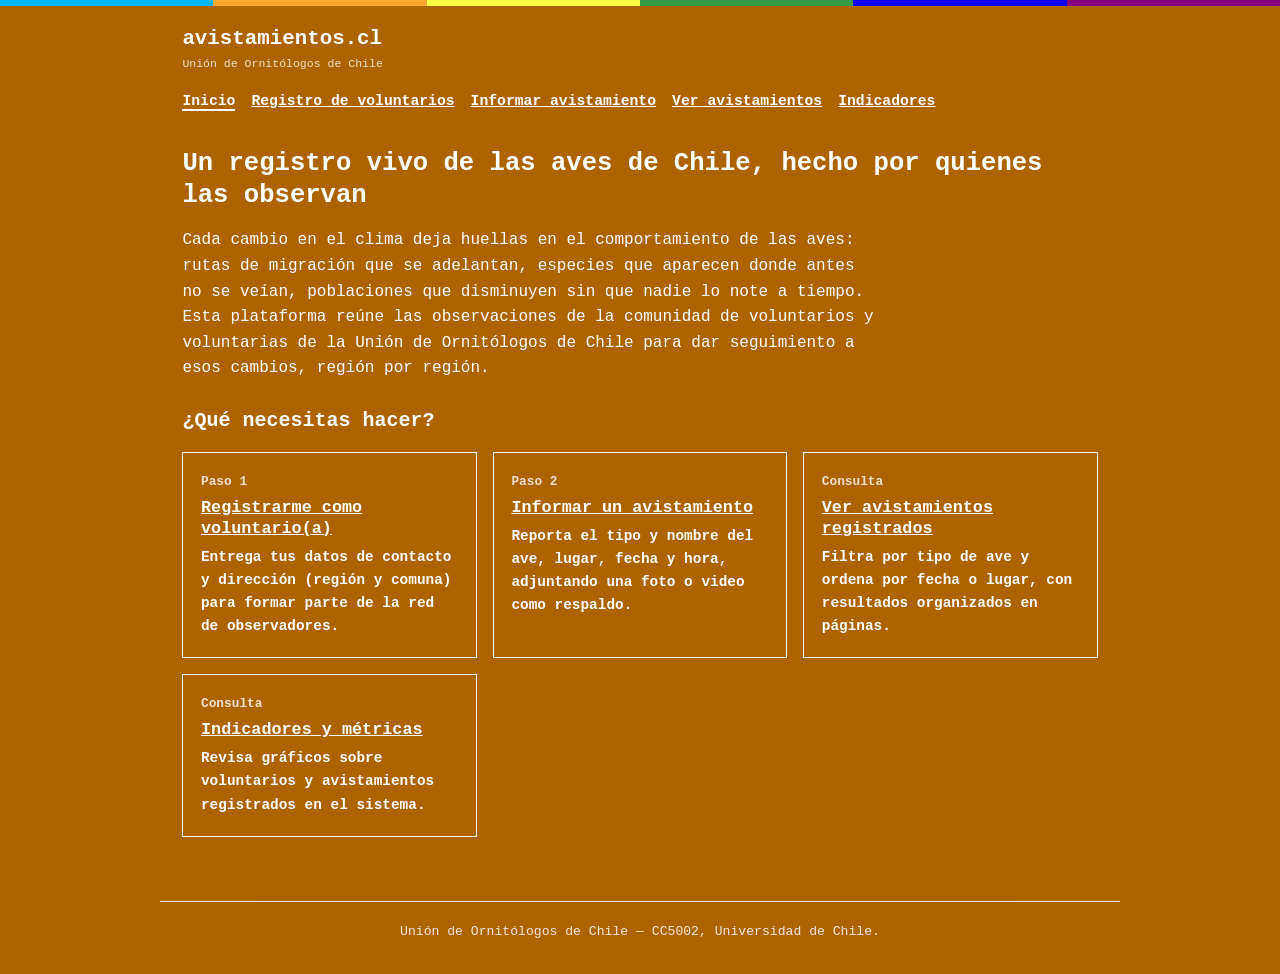
<file: index.html>
<!DOCTYPE html>
<html lang="es">
<head>
<meta charset="UTF-8">
<meta name="viewport" content="width=device-width, initial-scale=1.0">
<title>Avistamientos Chile — Unión de Ornitólogos de Chile</title>
<link rel="stylesheet" href="css/estilos.css">
</head>
<body>

<div class="franja" aria-hidden="true"><span></span><span></span><span></span><span></span><span></span><span></span></div>
<header class="encabezado">
  <div class="encabezado__contenido">
    <a href="index.html" class="marca">
      <span class="marca__texto">avistamientos.cl
        <small>Unión de Ornitólogos de Chile</small>
      </span>
    </a>
    <nav class="nav-principal" aria-label="Navegación principal">
      <ul>
        <li><a href="index.html" aria-current="page">Inicio</a></li>
        <li><a href="registro.html">Registro de voluntarios</a></li>
        <li><a href="avistamiento.html">Informar avistamiento</a></li>
        <li><a href="listado.html">Ver avistamientos</a></li>
        <li><a href="indicadores.html">Indicadores</a></li>
      </ul>
    </nav>
  </div>
</header>

<main>
  <h1>Un registro vivo de las aves de Chile, hecho por quienes las observan</h1>
  <p class="parrafo-intro">
    Cada cambio en el clima deja huellas en el comportamiento de las aves: rutas de
    migración que se adelantan, especies que aparecen donde antes no se veían,
    poblaciones que disminuyen sin que nadie lo note a tiempo. Esta plataforma reúne
    las observaciones de la comunidad de voluntarios y voluntarias de la Unión de
    Ornitólogos de Chile para dar seguimiento a esos cambios, región por región.
  </p>

  <section aria-labelledby="titulo-secciones">
    <h2 id="titulo-secciones">¿Qué necesitas hacer?</h2>
    <div class="mapa-secciones">

      <a class="tarjeta-seccion" href="registro.html">
        <span class="numero-punto">Paso 1</span>
        <h3>Registrarme como voluntario(a)</h3>
        <p>Entrega tus datos de contacto y dirección (región y comuna) para
        formar parte de la red de observadores.</p>
      </a>

      <a class="tarjeta-seccion" href="avistamiento.html">
        <span class="numero-punto">Paso 2</span>
        <h3>Informar un avistamiento</h3>
        <p>Reporta el tipo y nombre del ave, lugar, fecha y hora, adjuntando
        una foto o video como respaldo.</p>
      </a>

      <a class="tarjeta-seccion" href="listado.html">
        <span class="numero-punto">Consulta</span>
        <h3>Ver avistamientos registrados</h3>
        <p>Filtra por tipo de ave y ordena por fecha o lugar, con resultados
        organizados en páginas.</p>
      </a>

      <a class="tarjeta-seccion" href="indicadores.html">
        <span class="numero-punto">Consulta</span>
        <h3>Indicadores y métricas</h3>
        <p>Revisa gráficos sobre voluntarios y avistamientos registrados en
        el sistema.</p>
      </a>

    </div>
  </section>
</main>

<footer class="pie-pagina">
  Unión de Ornitólogos de Chile — CC5002, Universidad de Chile.
</footer>

</body>
</html>
</file>
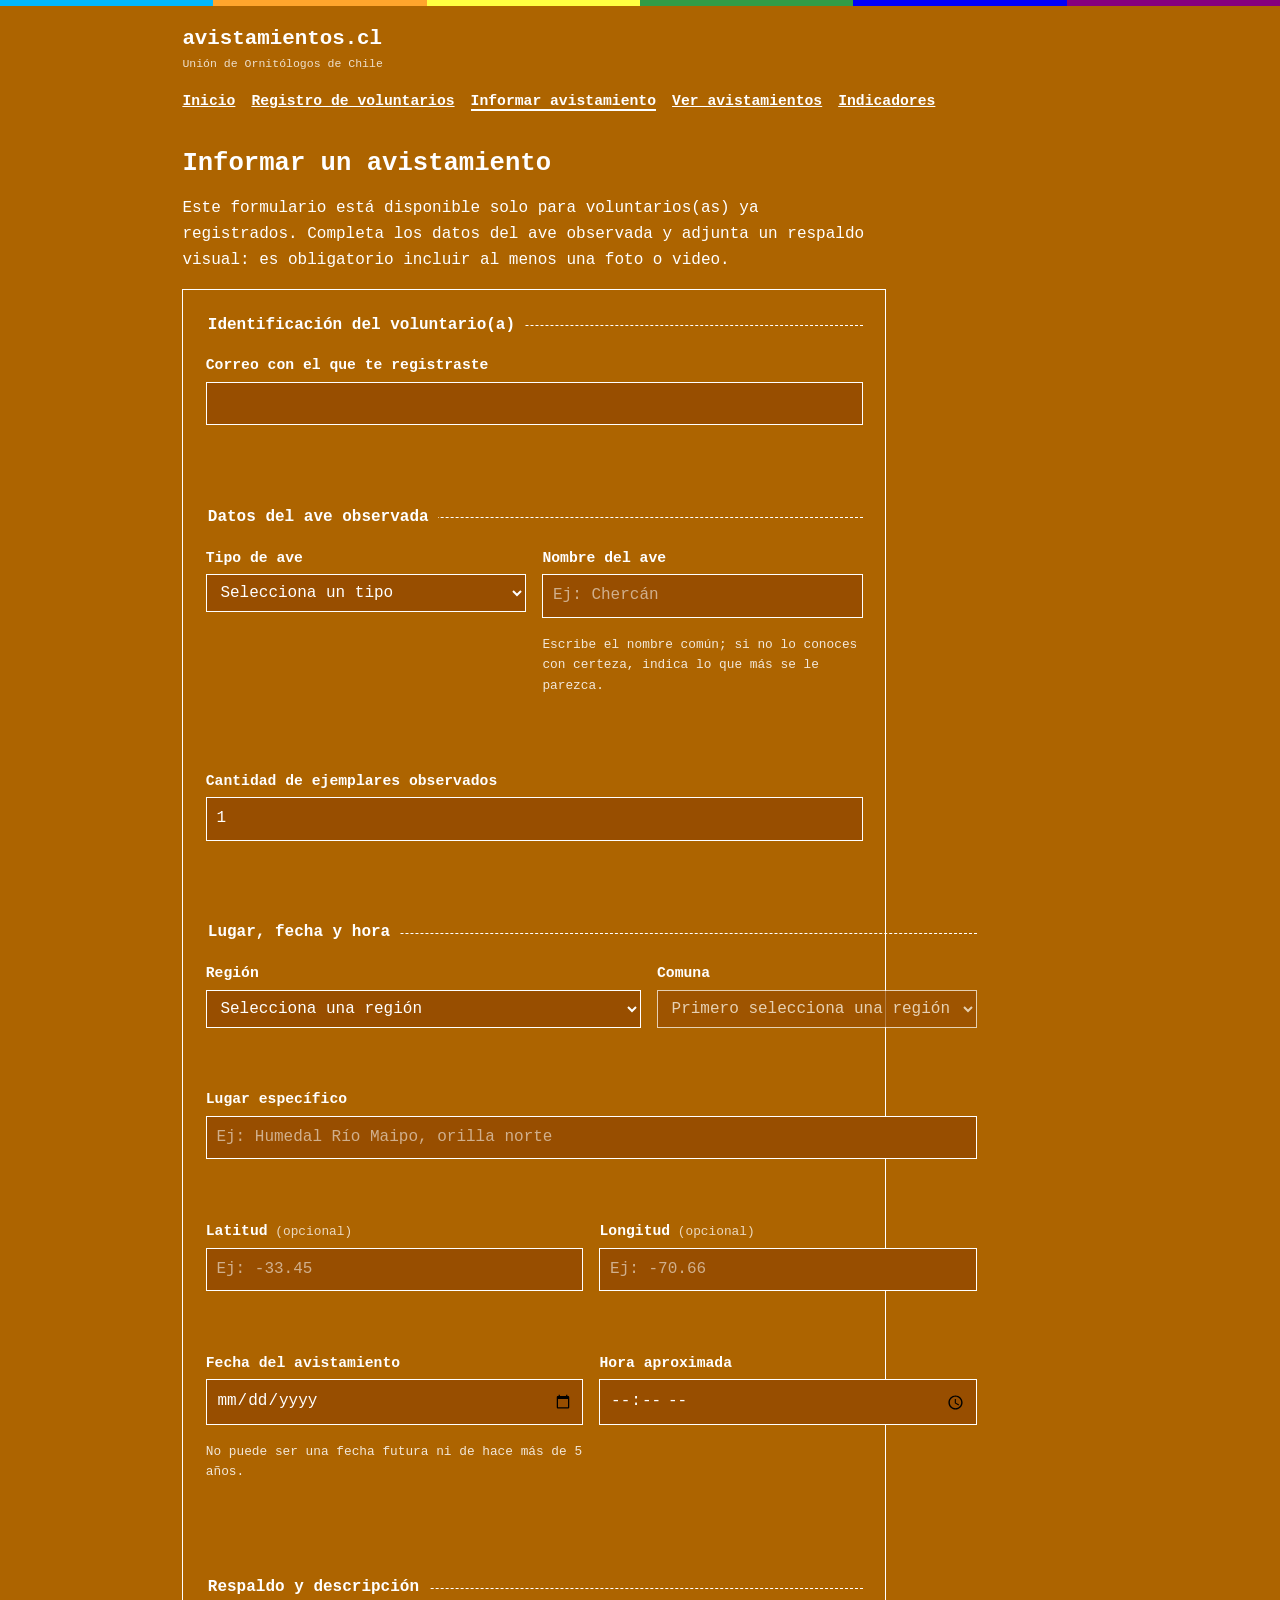
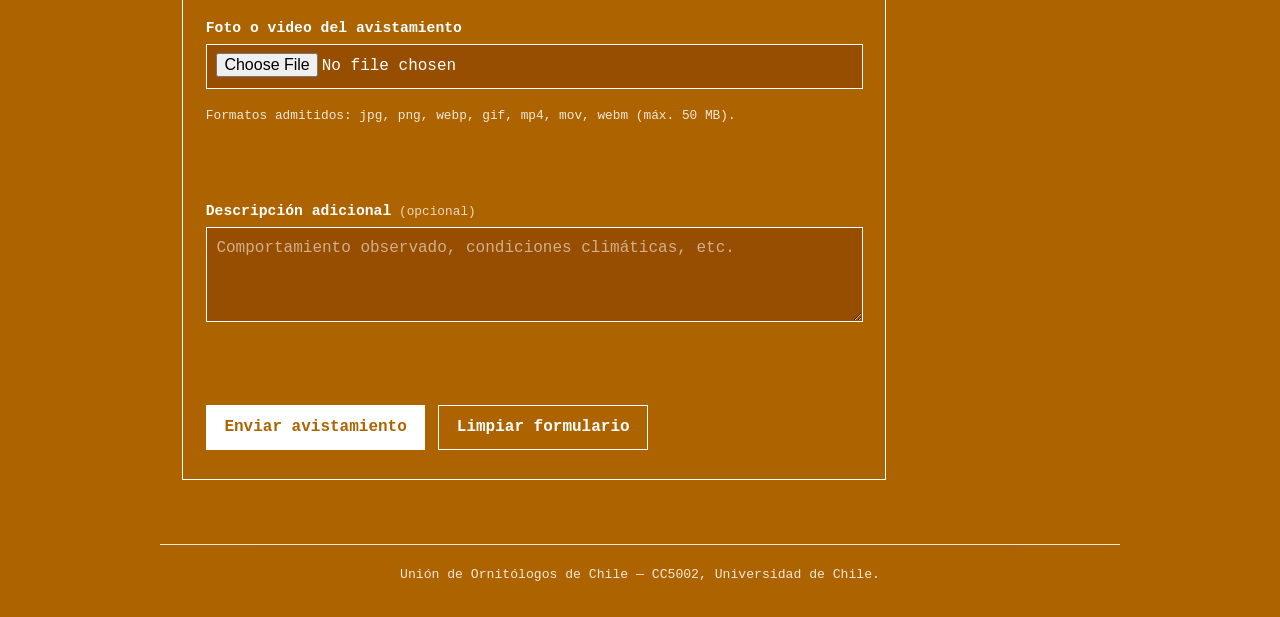
<file: avistamiento.html>
<!DOCTYPE html>
<html lang="es">
<head>
<meta charset="UTF-8">
<meta name="viewport" content="width=device-width, initial-scale=1.0">
<title>Informar avistamiento — Avistamientos Chile</title>
<link rel="stylesheet" href="css/estilos.css">
</head>
<body>

<div class="franja" aria-hidden="true"><span></span><span></span><span></span><span></span><span></span><span></span></div>
<header class="encabezado">
  <div class="encabezado__contenido">
    <a href="index.html" class="marca">
      <span class="marca__texto">avistamientos.cl
        <small>Unión de Ornitólogos de Chile</small>
      </span>
    </a>
    <nav class="nav-principal" aria-label="Navegación principal">
      <ul>
        <li><a href="index.html">Inicio</a></li>
        <li><a href="registro.html">Registro de voluntarios</a></li>
        <li><a href="avistamiento.html" aria-current="page">Informar avistamiento</a></li>
        <li><a href="listado.html">Ver avistamientos</a></li>
        <li><a href="indicadores.html">Indicadores</a></li>
      </ul>
    </nav>
  </div>
</header>

<main>
  <h1>Informar un avistamiento</h1>
  <p class="parrafo-intro">Este formulario está disponible solo para voluntarios(as) ya
  registrados. Completa los datos del ave observada y adjunta un respaldo visual: es
  obligatorio incluir al menos una foto o video.</p>

  <form class="formulario" id="form-avistamiento" novalidate>

    <fieldset>
      <legend>Identificación del voluntario(a)</legend>
      <div class="campo">
        <label for="email-voluntario">Correo con el que te registraste</label>
        <input type="email" id="email-voluntario" name="email-voluntario" required>
        <p class="mensaje-error" id="email-voluntario-error" role="alert"></p>
      </div>
    </fieldset>

    <fieldset>
      <legend>Datos del ave observada</legend>

      <div class="fila-doble">
        <div class="campo">
          <label for="tipo-ave">Tipo de ave</label>
          <select id="tipo-ave" name="tipo-ave" required>
            <option value="">Selecciona un tipo</option>
          </select>
          <p class="mensaje-error" id="tipo-ave-error" role="alert"></p>
        </div>
        <div class="campo">
          <label for="nombre-ave">Nombre del ave</label>
          <input type="text" id="nombre-ave" name="nombre-ave" list="lista-aves" placeholder="Ej: Chercán" required>
          <datalist id="lista-aves"></datalist>
          <p class="ayuda">Escribe el nombre común; si no lo conoces con certeza, indica lo que más se le parezca.</p>
          <p class="mensaje-error" id="nombre-ave-error" role="alert"></p>
        </div>
      </div>

      <div class="campo">
        <label for="cantidad">Cantidad de ejemplares observados</label>
        <input type="number" id="cantidad" name="cantidad" min="1" max="5000" step="1" value="1" required>
        <p class="mensaje-error" id="cantidad-error" role="alert"></p>
      </div>
    </fieldset>

    <fieldset>
      <legend>Lugar, fecha y hora</legend>

      <div class="fila-doble">
        <div class="campo">
          <label for="region-avistamiento">Región</label>
          <select id="region-avistamiento" name="region-avistamiento" required>
            <option value="">Selecciona una región</option>
          </select>
          <p class="mensaje-error" id="region-avistamiento-error" role="alert"></p>
        </div>
        <div class="campo">
          <label for="comuna-avistamiento">Comuna</label>
          <select id="comuna-avistamiento" name="comuna-avistamiento" required disabled>
            <option value="">Primero selecciona una región</option>
          </select>
          <p class="mensaje-error" id="comuna-avistamiento-error" role="alert"></p>
        </div>
      </div>

      <div class="campo">
        <label for="lugar-especifico">Lugar específico</label>
        <input type="text" id="lugar-especifico" name="lugar-especifico" placeholder="Ej: Humedal Río Maipo, orilla norte" required>
        <p class="mensaje-error" id="lugar-especifico-error" role="alert"></p>
      </div>

      <div class="fila-doble">
        <div class="campo">
          <label for="latitud" class="opcional">Latitud</label>
          <input type="text" id="latitud" name="latitud" placeholder="Ej: -33.45">
          <p class="mensaje-error" id="latitud-error" role="alert"></p>
        </div>
        <div class="campo">
          <label for="longitud" class="opcional">Longitud</label>
          <input type="text" id="longitud" name="longitud" placeholder="Ej: -70.66">
          <p class="mensaje-error" id="longitud-error" role="alert"></p>
        </div>
      </div>

      <div class="fila-doble">
        <div class="campo">
          <label for="fecha">Fecha del avistamiento</label>
          <input type="date" id="fecha" name="fecha" required>
          <p class="ayuda">No puede ser una fecha futura ni de hace más de 5 años.</p>
          <p class="mensaje-error" id="fecha-error" role="alert"></p>
        </div>
        <div class="campo">
          <label for="hora">Hora aproximada</label>
          <input type="time" id="hora" name="hora" required>
          <p class="mensaje-error" id="hora-error" role="alert"></p>
        </div>
      </div>
    </fieldset>

    <fieldset>
      <legend>Respaldo y descripción</legend>

      <div class="campo">
        <label for="archivo">Foto o video del avistamiento</label>
        <input type="file" id="archivo" name="archivo" accept="image/*,video/*" required>
        <p class="ayuda">Formatos admitidos: jpg, png, webp, gif, mp4, mov, webm (máx. 50&nbsp;MB).</p>
        <p class="mensaje-error" id="archivo-error" role="alert"></p>
      </div>

      <div class="campo">
        <label for="descripcion" class="opcional">Descripción adicional</label>
        <textarea id="descripcion" name="descripcion" rows="3" maxlength="500" placeholder="Comportamiento observado, condiciones climáticas, etc."></textarea>
        <p class="mensaje-error" id="descripcion-error" role="alert"></p>
      </div>
    </fieldset>

    <div class="acciones-formulario">
      <button type="submit" class="boton--primario">Enviar avistamiento</button>
      <button type="reset" class="boton boton--secundario">Limpiar formulario</button>
    </div>

    <div class="aviso-resultado" id="aviso-resultado" role="status"></div>
  </form>
</main>

<footer class="pie-pagina">
  Unión de Ornitólogos de Chile — CC5002, Universidad de Chile.
</footer>

<script src="js/datos-chile.js"></script>
<script src="js/validaciones.js"></script>
<script src="js/avistamiento.js"></script>
</body>
</html>
</file>
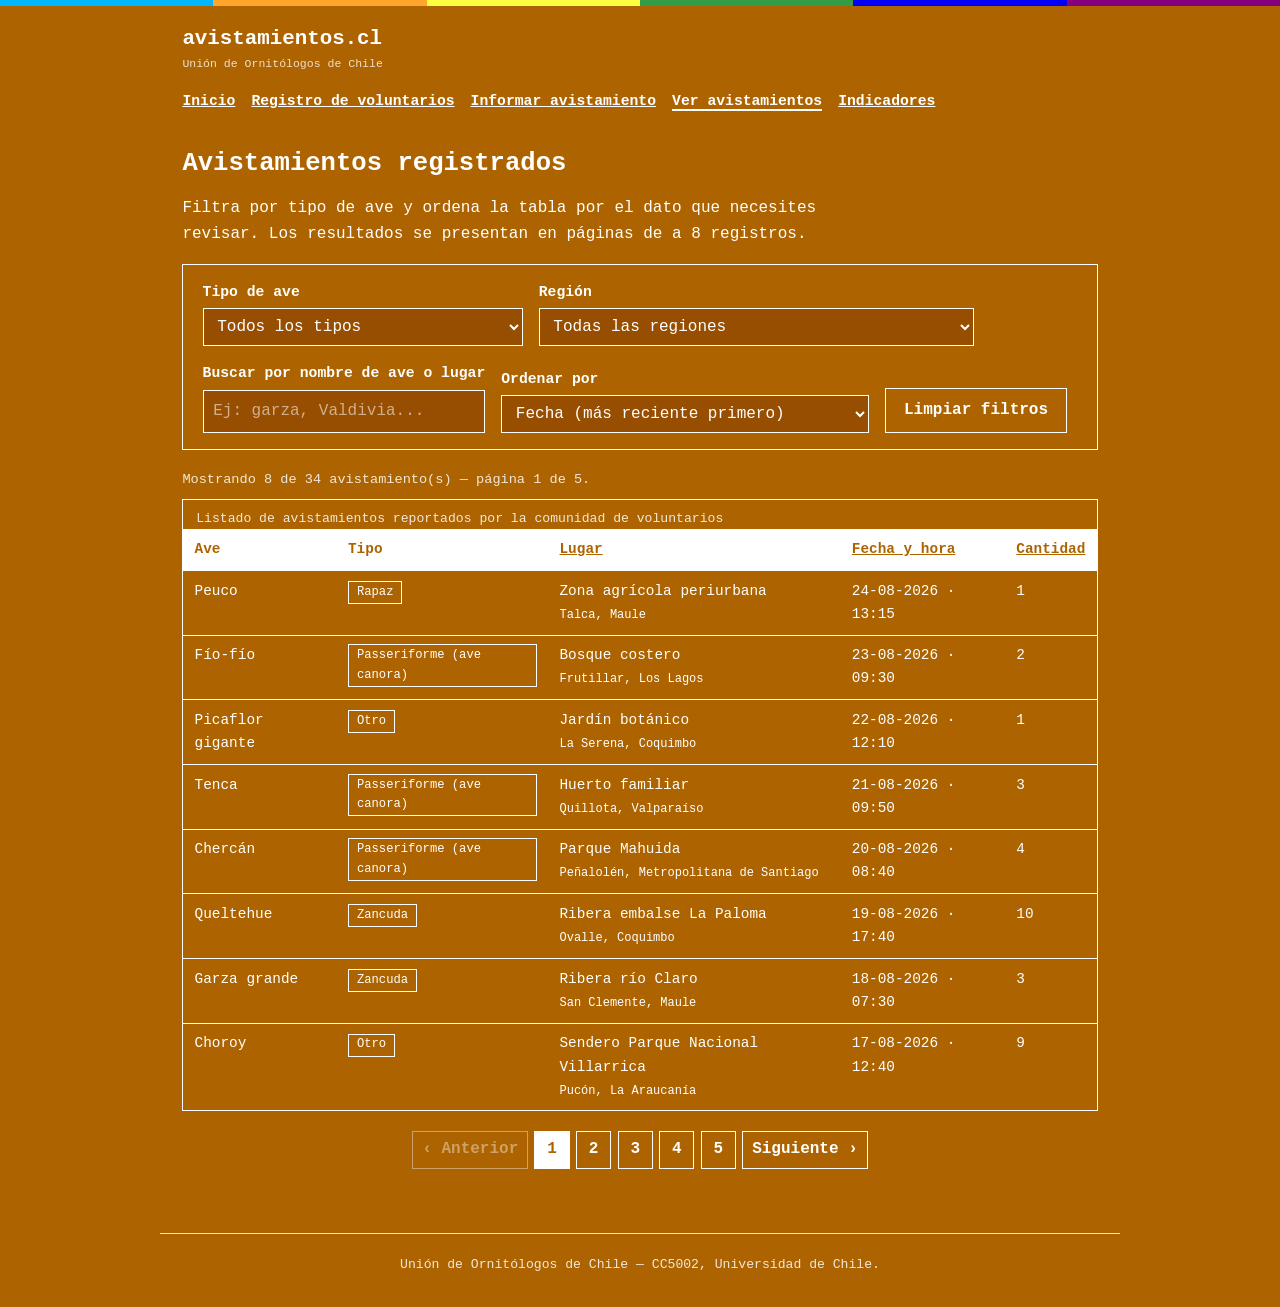
<file: listado.html>
<!DOCTYPE html>
<html lang="es">
<head>
<meta charset="UTF-8">
<meta name="viewport" content="width=device-width, initial-scale=1.0">
<title>Avistamientos registrados — Avistamientos Chile</title>
<link rel="stylesheet" href="css/estilos.css">
</head>
<body>

<div class="franja" aria-hidden="true"><span></span><span></span><span></span><span></span><span></span><span></span></div>
<header class="encabezado">
  <div class="encabezado__contenido">
    <a href="index.html" class="marca">
      <span class="marca__texto">avistamientos.cl
        <small>Unión de Ornitólogos de Chile</small>
      </span>
    </a>
    <nav class="nav-principal" aria-label="Navegación principal">
      <ul>
        <li><a href="index.html">Inicio</a></li>
        <li><a href="registro.html">Registro de voluntarios</a></li>
        <li><a href="avistamiento.html">Informar avistamiento</a></li>
        <li><a href="listado.html" aria-current="page">Ver avistamientos</a></li>
        <li><a href="indicadores.html">Indicadores</a></li>
      </ul>
    </nav>
  </div>
</header>

<main>
  <h1>Avistamientos registrados</h1>
  <p class="parrafo-intro">Filtra por tipo de ave y ordena la tabla por el dato que
  necesites revisar. Los resultados se presentan en páginas de a 8 registros.</p>

  <form class="barra-filtros" id="form-filtros">
    <div class="campo">
      <label for="filtro-tipo">Tipo de ave</label>
      <select id="filtro-tipo">
        <option value="">Todos los tipos</option>
      </select>
    </div>

    <div class="campo">
      <label for="filtro-region">Región</label>
      <select id="filtro-region">
        <option value="">Todas las regiones</option>
      </select>
    </div>

    <div class="campo">
      <label for="filtro-busqueda">Buscar por nombre de ave o lugar</label>
      <input type="text" id="filtro-busqueda" placeholder="Ej: garza, Valdivia...">
    </div>

    <div class="campo">
      <label for="orden">Ordenar por</label>
      <select id="orden">
        <option value="fecha-desc">Fecha (más reciente primero)</option>
        <option value="fecha-asc">Fecha (más antigua primero)</option>
        <option value="lugar-asc">Lugar (A-Z)</option>
        <option value="ave-asc">Nombre de ave (A-Z)</option>
        <option value="cantidad-desc">Cantidad observada (mayor a menor)</option>
      </select>
    </div>

    <button type="button" class="boton boton--secundario" id="boton-limpiar-filtros">Limpiar filtros</button>
  </form>

  <p class="resumen-resultados" id="resumen-resultados" role="status"></p>

  <div class="tabla-envoltorio">
    <table>
      <caption>Listado de avistamientos reportados por la comunidad de voluntarios</caption>
      <thead>
        <tr>
          <th scope="col">Ave</th>
          <th scope="col">Tipo</th>
          <th scope="col" id="th-lugar"><button type="button" data-orden="lugar-asc">Lugar</button></th>
          <th scope="col" id="th-fecha"><button type="button" data-orden="fecha-desc">Fecha y hora</button></th>
          <th scope="col" id="th-cantidad"><button type="button" data-orden="cantidad-desc">Cantidad</button></th>
        </tr>
      </thead>
      <tbody id="cuerpo-tabla">
      </tbody>
    </table>
  </div>

  <nav class="paginacion" id="paginacion" aria-label="Paginación del listado de avistamientos"></nav>
</main>

<footer class="pie-pagina">
  Unión de Ornitólogos de Chile — CC5002, Universidad de Chile.
</footer>

<script src="js/datos-chile.js"></script>
<script src="js/avistamientos-mock.js"></script>
<script src="js/listado.js"></script>
</body>
</html>
</file>
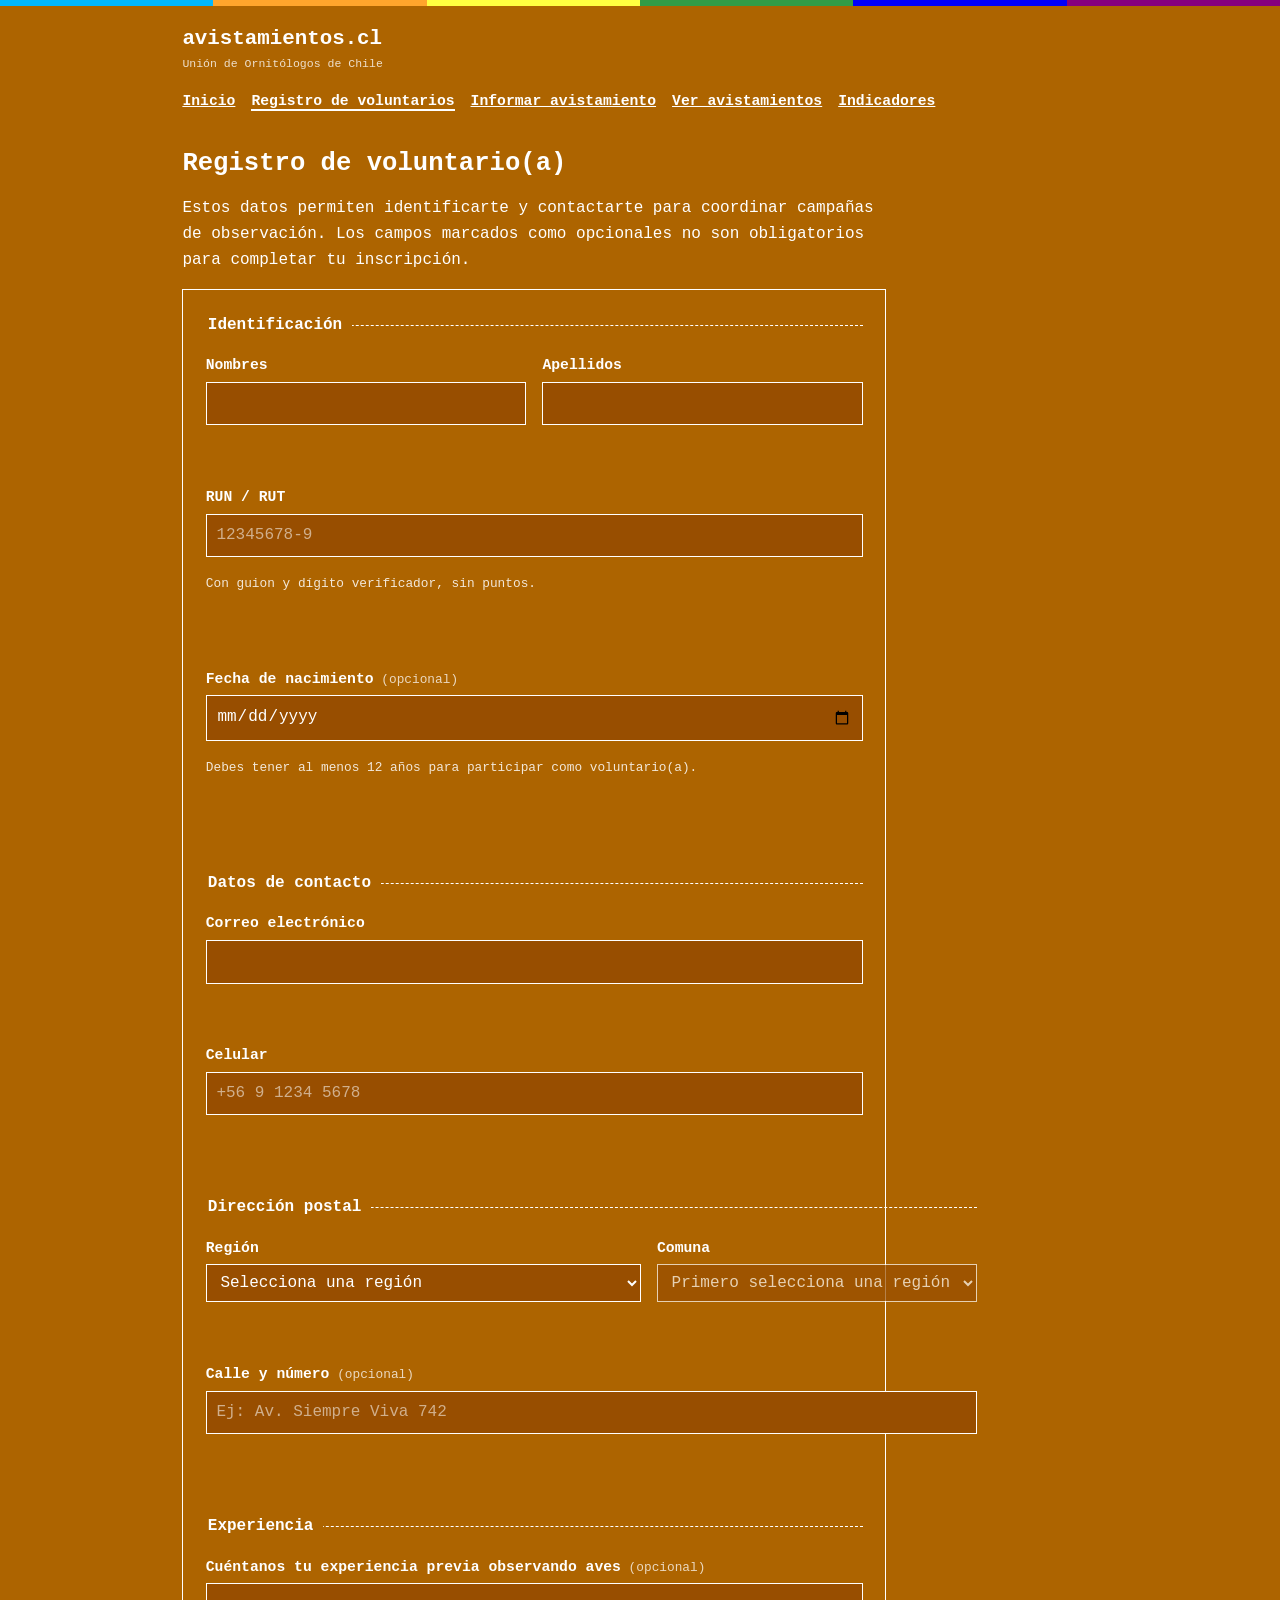
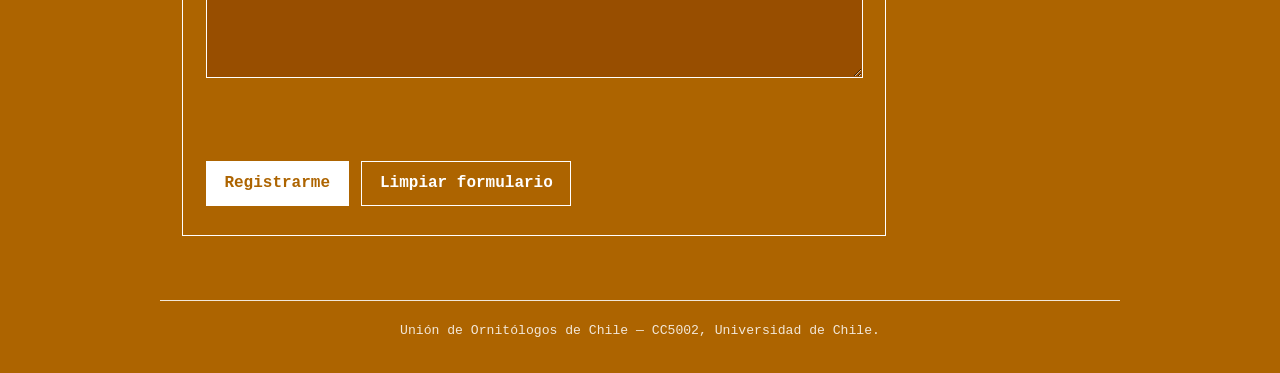
<file: registro.html>
<!DOCTYPE html>
<html lang="es">
<head>
<meta charset="UTF-8">
<meta name="viewport" content="width=device-width, initial-scale=1.0">
<title>Registro de voluntario(a) — Avistamientos Chile</title>
<link rel="stylesheet" href="css/estilos.css">
</head>
<body>

<div class="franja" aria-hidden="true"><span></span><span></span><span></span><span></span><span></span><span></span></div>
<header class="encabezado">
  <div class="encabezado__contenido">
    <a href="index.html" class="marca">
      <span class="marca__texto">avistamientos.cl
        <small>Unión de Ornitólogos de Chile</small>
      </span>
    </a>
    <nav class="nav-principal" aria-label="Navegación principal">
      <ul>
        <li><a href="index.html">Inicio</a></li>
        <li><a href="registro.html" aria-current="page">Registro de voluntarios</a></li>
        <li><a href="avistamiento.html">Informar avistamiento</a></li>
        <li><a href="listado.html">Ver avistamientos</a></li>
        <li><a href="indicadores.html">Indicadores</a></li>
      </ul>
    </nav>
  </div>
</header>

<main>
  <h1>Registro de voluntario(a)</h1>
  <p class="parrafo-intro">Estos datos permiten identificarte y contactarte para coordinar
  campañas de observación. Los campos marcados como opcionales no son obligatorios para
  completar tu inscripción.</p>

  <form class="formulario" id="form-registro" novalidate>

    <fieldset>
      <legend>Identificación</legend>

      <div class="fila-doble">
        <div class="campo">
          <label for="nombres">Nombres</label>
          <input type="text" id="nombres" name="nombres" required autocomplete="given-name">
          <p class="mensaje-error" id="nombres-error" role="alert"></p>
        </div>
        <div class="campo">
          <label for="apellidos">Apellidos</label>
          <input type="text" id="apellidos" name="apellidos" required autocomplete="family-name">
          <p class="mensaje-error" id="apellidos-error" role="alert"></p>
        </div>
      </div>

      <div class="campo">
        <label for="run">RUN / RUT</label>
        <input type="text" id="run" name="run" placeholder="12345678-9" required>
        <p class="ayuda">Con guion y dígito verificador, sin puntos.</p>
        <p class="mensaje-error" id="run-error" role="alert"></p>
      </div>

      <div class="campo">
        <label for="fecha-nacimiento" class="opcional">Fecha de nacimiento</label>
        <input type="date" id="fecha-nacimiento" name="fecha-nacimiento">
        <p class="ayuda">Debes tener al menos 12 años para participar como voluntario(a).</p>
        <p class="mensaje-error" id="fecha-nacimiento-error" role="alert"></p>
      </div>
    </fieldset>

    <fieldset>
      <legend>Datos de contacto</legend>

      <div class="campo">
        <label for="email">Correo electrónico</label>
        <input type="email" id="email" name="email" required autocomplete="email">
        <p class="mensaje-error" id="email-error" role="alert"></p>
      </div>

      <div class="campo">
        <label for="celular">Celular</label>
        <input type="tel" id="celular" name="celular" placeholder="+56 9 1234 5678" required autocomplete="tel">
        <p class="mensaje-error" id="celular-error" role="alert"></p>
      </div>
    </fieldset>

    <fieldset>
      <legend>Dirección postal</legend>

      <div class="fila-doble">
        <div class="campo">
          <label for="region">Región</label>
          <select id="region" name="region" required>
            <option value="">Selecciona una región</option>
          </select>
          <p class="mensaje-error" id="region-error" role="alert"></p>
        </div>
        <div class="campo">
          <label for="comuna">Comuna</label>
          <select id="comuna" name="comuna" required disabled>
            <option value="">Primero selecciona una región</option>
          </select>
          <p class="mensaje-error" id="comuna-error" role="alert"></p>
        </div>
      </div>

      <div class="campo">
        <label for="direccion" class="opcional">Calle y número</label>
        <input type="text" id="direccion" name="direccion" placeholder="Ej: Av. Siempre Viva 742">
        <p class="mensaje-error" id="direccion-error" role="alert"></p>
      </div>
    </fieldset>

    <fieldset>
      <legend>Experiencia</legend>
      <div class="campo">
        <label for="experiencia" class="opcional">Cuéntanos tu experiencia previa observando aves</label>
        <textarea id="experiencia" name="experiencia" rows="3" maxlength="400"></textarea>
        <p class="mensaje-error" id="experiencia-error" role="alert"></p>
      </div>
    </fieldset>

    <div class="acciones-formulario">
      <button type="submit" class="boton--primario">Registrarme</button>
      <button type="reset" class="boton boton--secundario">Limpiar formulario</button>
    </div>

    <div class="aviso-resultado" id="aviso-resultado" role="status"></div>
  </form>
</main>

<footer class="pie-pagina">
  Unión de Ornitólogos de Chile — CC5002, Universidad de Chile.
</footer>

<script src="js/datos-chile.js"></script>
<script src="js/validaciones.js"></script>
<script src="js/registro.js"></script>
</body>
</html>
</file>
<file: css/estilos.css>
/* ============================================================
   estilos.css — Sistema de Avistamientos de Aves de Chile
   Estética plana, tipo terminal: fondo ámbar sólido, texto blanco
   monoespaciado, sin sombras ni bordes redondeados.
   Paleta (tomada de una página de referencia tipo terminal):
     --fondo    #AD6400  (ámbar/marrón, color base de toda la página)
     --texto    #FFFFFF  (blanco)
     --panel    #984E00  (paneles/inputs, un tono más oscuro que el fondo)
     --err-bg   #1A1000  (fondo del aviso de error)
     --err-fg   #FFD941  (texto del aviso de error)
   Franja decorativa con los mismos colores que la página de referencia.
   ============================================================ */

:root {
  --fondo: #AD6400;
  --panel: #984E00;
  --texto: #FFFFFF;
  --linea: #FFFFFF;
  --err-bg: #1A1000;
  --err-fg: #FFD941;
  --franja-1: #00b7ff;
  --franja-2: #FFA52C;
  --franja-3: #FFFF41;
  --franja-4: #329c46;
  --franja-5: #0000F9;
  --franja-6: #86007D;
  --fuente: "GoMono Nerd Font", "Go Mono", ui-monospace, "SFMono-Regular",
    Consolas, "Liberation Mono", Menlo, monospace;
}

* { box-sizing: border-box; }

body {
  margin: 0;
  font-family: var(--fuente);
  color: var(--texto);
  background-color: var(--fondo);
  line-height: 1.6;
  font-size: 16px;
}

/* ---------- Franja decorativa ---------- */
.franja { display: flex; height: 6px; }
.franja span { flex: 1; }
.franja span:nth-child(1) { background: var(--franja-1); }
.franja span:nth-child(2) { background: var(--franja-2); }
.franja span:nth-child(3) { background: var(--franja-3); }
.franja span:nth-child(4) { background: var(--franja-4); }
.franja span:nth-child(5) { background: var(--franja-5); }
.franja span:nth-child(6) { background: var(--franja-6); }

/* ---------- Encabezado / navegación ---------- */
.encabezado__contenido {
  max-width: 60rem;
  margin: 0 auto;
  padding: 1rem 1.4rem 0.6rem;
  display: flex;
  align-items: baseline;
  justify-content: space-between;
  gap: 1rem;
  flex-wrap: wrap;
}

.marca { text-decoration: none; color: var(--texto); }
.marca__texto { font-size: 1.3rem; font-weight: 700; }
.marca__texto small {
  display: block;
  font-size: 0.72rem;
  font-weight: 400;
  color: var(--texto);
  opacity: 0.8;
}

.nav-principal ul {
  list-style: none;
  display: flex;
  gap: 1rem;
  margin: 0;
  padding: 0;
  flex-wrap: wrap;
  font-size: 0.92rem;
}

.nav-principal a { color: var(--texto); text-decoration: underline; font-weight: 700; }
.nav-principal a:hover, .nav-principal a:focus-visible { color: var(--err-fg); }
.nav-principal a[aria-current="page"] { text-decoration: none; border-bottom: 2px solid var(--texto); }

/* ---------- Layout general ---------- */
main { max-width: 60rem; margin: 0 auto; padding: 1.6rem 1.4rem 4rem; }

.pie-pagina {
  border-top: 1px solid var(--linea);
  text-align: center;
  padding: 1.2rem 1rem 2rem;
  font-size: 0.82rem;
  opacity: 0.85;
  max-width: 60rem;
  margin: 0 auto;
}

h1, h2, h3 { font-weight: 700; line-height: 1.25; margin: 1.6rem 0 0.7rem; }
h1 { font-size: 1.6rem; margin-top: 0; }
h2 { font-size: 1.25rem; }
h3 { font-size: 1.05rem; }

p { max-width: 74ch; }

a { color: var(--texto); font-weight: 700; text-decoration: underline; }
a:hover, a:focus-visible { color: var(--err-fg); }

.parrafo-intro { max-width: 72ch; }

/* ---------- Tarjetas de navegación (portada) ---------- */
.mapa-secciones {
  display: grid;
  grid-template-columns: repeat(auto-fit, minmax(15rem, 1fr));
  gap: 1rem;
  margin-top: 1.2rem;
}

.tarjeta-seccion { display: block; text-decoration: none; color: var(--texto); border: 1px solid var(--linea); padding: 1rem 1.1rem 1.2rem; }
.tarjeta-seccion:hover, .tarjeta-seccion:focus-visible { background: var(--panel); }
.tarjeta-seccion .numero-punto { font-size: 0.8rem; opacity: 0.8; }
.tarjeta-seccion h3 { margin: 0.2rem 0 0.4rem; text-decoration: underline; }
.tarjeta-seccion p { margin: 0; font-size: 0.9rem; }

/* ---------- Formularios ---------- */
.formulario { border: 1px solid var(--linea); padding: 1.4rem 1.4rem 1.8rem; max-width: 44rem; }

fieldset { border: none; border-top: 1px dashed var(--linea); padding: 1rem 0 0; margin: 0 0 1.2rem; }
fieldset legend { font-weight: 700; padding-right: 0.6rem; }

.campo { margin-bottom: 1rem; display: flex; flex-direction: column; gap: 0.25rem; }
.campo label { font-weight: 700; font-size: 0.92rem; }
.campo .ayuda { font-size: 0.8rem; opacity: 0.85; }

.opcional::after { content: " (opcional)"; font-weight: 400; opacity: 0.75; font-size: 0.8rem; }

input[type="text"], input[type="email"], input[type="tel"], input[type="date"],
input[type="time"], input[type="number"], input[type="file"], select, textarea {
  font: inherit;
  padding: 0.5rem 0.6rem;
  border: 1px solid var(--linea);
  background: var(--panel);
  color: var(--texto);
  border-radius: 0;
}

input::placeholder, textarea::placeholder { color: var(--texto); opacity: 0.55; }
select option { color: #000; }

input:focus-visible, select:focus-visible, textarea:focus-visible,
a:focus-visible, button:focus-visible { outline: 2px solid var(--err-fg); outline-offset: 1px; }

input[aria-invalid="true"], select[aria-invalid="true"], textarea[aria-invalid="true"] {
  border-color: var(--err-fg);
  border-width: 2px;
}

.mensaje-error { color: var(--err-fg); font-weight: 700; font-size: 0.82rem; min-height: 1.1em; }

.fila-doble { display: grid; grid-template-columns: 1fr 1fr; gap: 1rem; }
@media (max-width: 32rem) { .fila-doble { grid-template-columns: 1fr; } }

.acciones-formulario { display: flex; gap: 0.8rem; align-items: center; margin-top: 1.4rem; }

button, .boton {
  font: inherit;
  font-weight: 700;
  cursor: pointer;
  border: 1px solid var(--linea);
  padding: 0.55rem 1.1rem;
  border-radius: 0;
  text-decoration: none;
  display: inline-block;
  background: transparent;
  color: var(--texto);
}

.boton--primario { background: var(--texto); color: var(--fondo); }
.boton--primario:hover { background: var(--err-fg); border-color: var(--err-fg); color: #000; }
.boton--secundario { background: transparent; color: var(--texto); }
.boton--secundario:hover { background: var(--panel); }

.aviso-resultado { margin-top: 1.2rem; padding: 0.8rem 1rem; border: 1px solid var(--linea); display: none; }
.aviso-resultado.mostrar { display: block; }
.aviso-resultado.error { background: var(--err-bg); color: var(--err-fg); border-color: var(--err-fg); }

/* ---------- Listado / filtros / tabla ---------- */
.barra-filtros { display: flex; flex-wrap: wrap; gap: 1rem; align-items: flex-end; border: 1px solid var(--linea); padding: 1rem 1.2rem; margin-bottom: 1.2rem; }
.barra-filtros .campo { margin-bottom: 0; min-width: 12rem; }

.tabla-envoltorio { overflow-x: auto; border: 1px solid var(--linea); }

table { width: 100%; border-collapse: collapse; font-size: 0.9rem; }
caption { text-align: left; font-size: 0.82rem; opacity: 0.85; padding: 0.5rem 0.8rem 0; }

thead th { text-align: left; background: var(--texto); color: var(--fondo); padding: 0.55rem 0.7rem; }
thead th button {
  background: none; border: none; color: inherit; font-weight: 700;
  padding: 0; cursor: pointer; font: inherit; text-decoration: underline;
}

tbody td { padding: 0.55rem 0.7rem; border-top: 1px solid var(--linea); vertical-align: top; }

.etiqueta-tipo { display: inline-block; font-size: 0.76rem; padding: 0.05rem 0.5rem; border: 1px solid var(--linea); }

.paginacion { display: flex; justify-content: center; align-items: center; gap: 0.4rem; margin-top: 1.2rem; flex-wrap: wrap; }
.paginacion button { min-width: 2.2rem; padding: 0.35rem 0.55rem; }
.paginacion button[aria-current="page"] { background: var(--texto); color: var(--fondo); }
.paginacion button:disabled { opacity: 0.4; cursor: not-allowed; }

.resumen-resultados { font-size: 0.85rem; opacity: 0.85; margin-bottom: 0.5rem; }

/* ---------- Indicadores / dashboard ---------- */
.grilla-kpi { display: grid; grid-template-columns: repeat(auto-fit, minmax(11rem, 1fr)); gap: 1rem; margin-bottom: 1.8rem; }
.tarjeta-kpi { border: 1px solid var(--linea); padding: 0.9rem 1rem; }
.tarjeta-kpi .valor-kpi { font-size: 1.9rem; font-weight: 700; display: block; }
.tarjeta-kpi .etiqueta-kpi { font-size: 0.82rem; opacity: 0.85; }

.grilla-graficos { display: grid; grid-template-columns: repeat(auto-fit, minmax(20rem, 1fr)); gap: 1.2rem; }
.panel-grafico { border: 1px solid var(--linea); padding: 1rem 1.1rem 0.8rem; }
.panel-grafico canvas { max-width: 100%; }

/* ---------- Utilidades ---------- */
.visualmente-oculto {
  position: absolute; width: 1px; height: 1px; padding: 0; margin: -1px;
  overflow: hidden; clip: rect(0,0,0,0); white-space: nowrap; border: 0;
}
</file>
